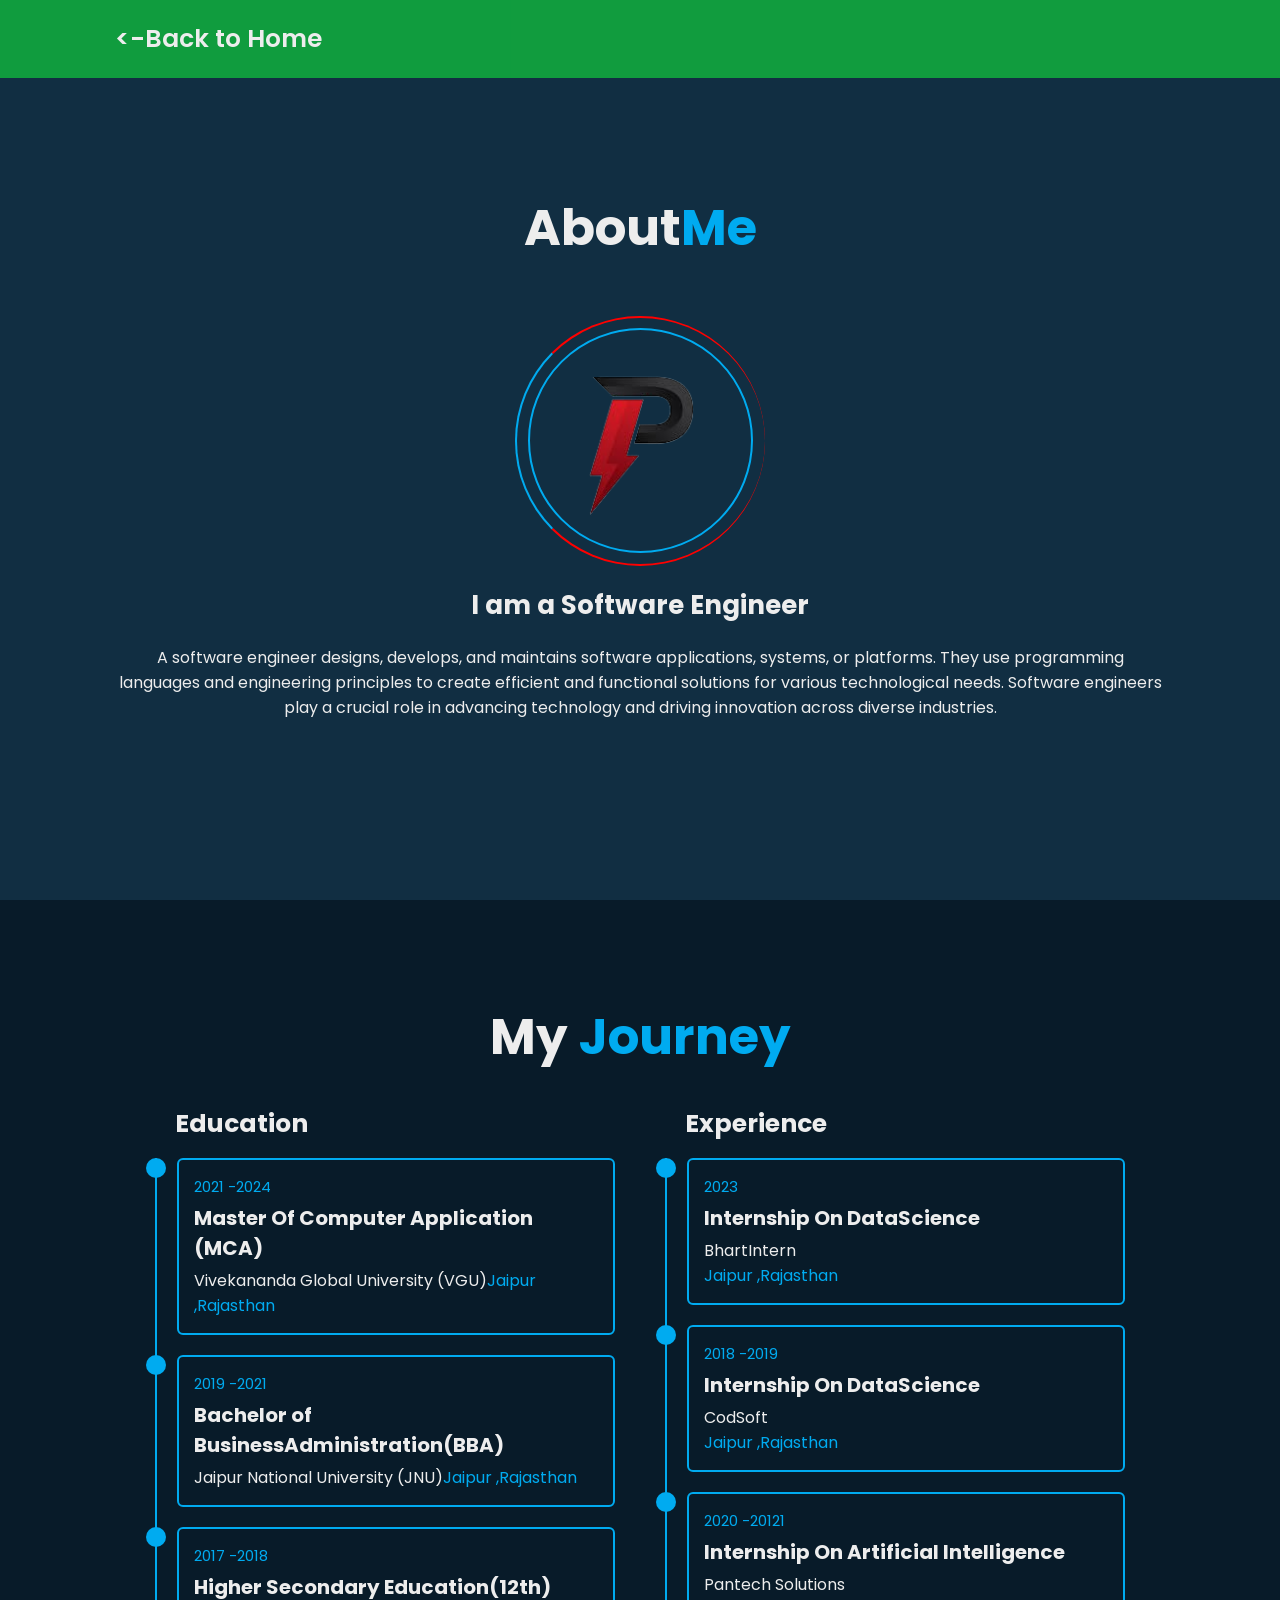
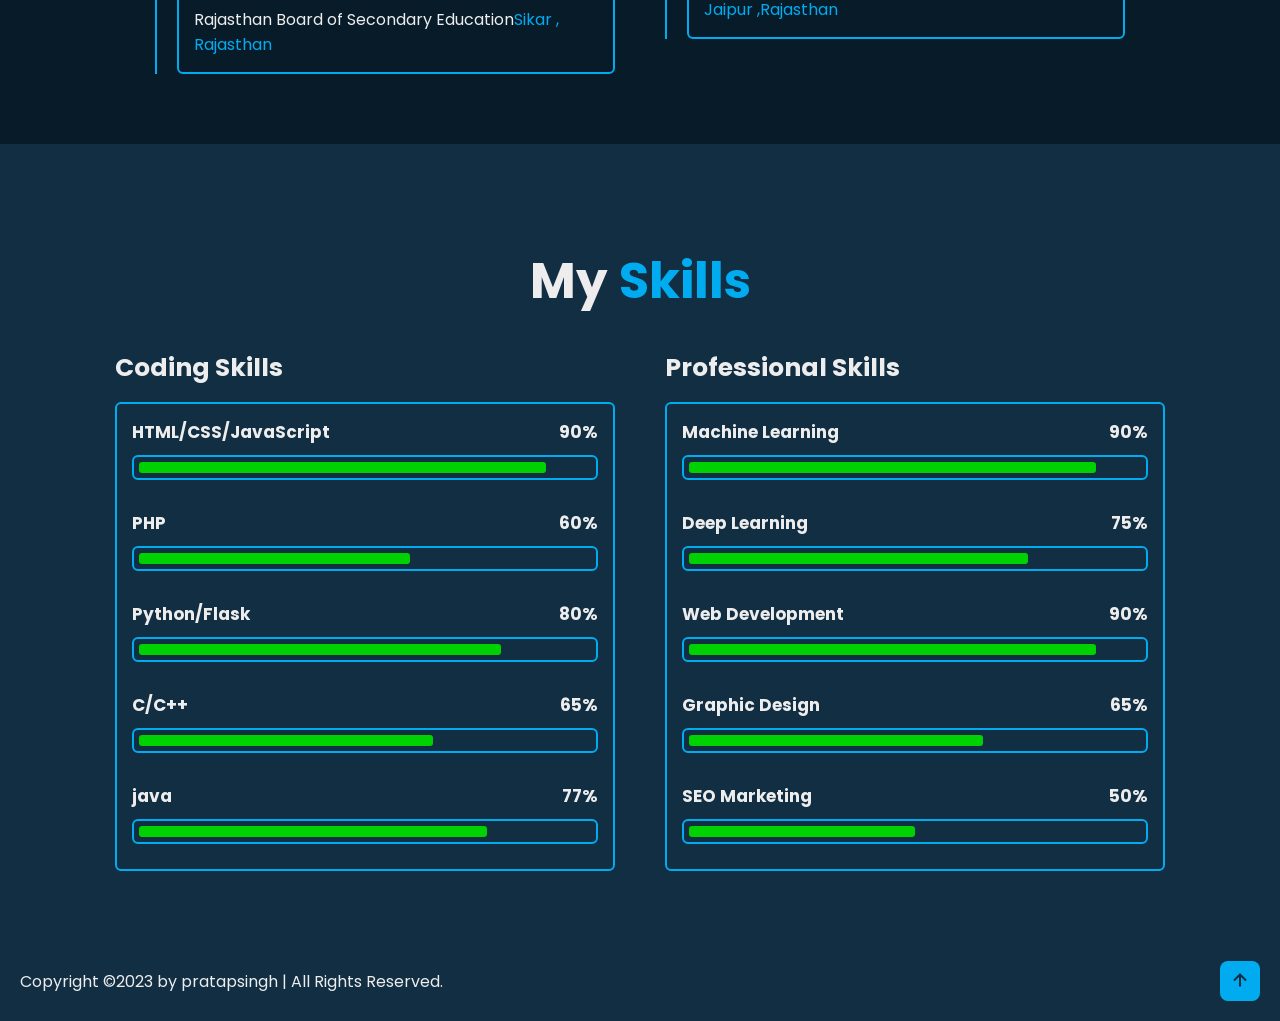
<file: about.html>
<html>
    <head>
        <meta charset="UTF-8">
        <meta http-equiv="X-UA-Compatible" content="IE=edge">
        <meta name="viewport" content="width=divice-width,initial-scale=1.0">
        <title>pratapsingh.wuaze.com</title>
        <link rel="stylesheet" href="css/style.css">
        <link rel="stylesheet" href="css/style2.css">
        <link href='https://unpkg.com/boxicons@2.1.4/css/boxicons.min.css' rel="stylesheet">
    </head>
    <body>

        <header class="header">
            <!-- <img class="logo" src="img/logo.png" alt="Logo image"> -->
            <a href="index.html" class="logo"><-Back to Home</a>
            <i class='bx bx-menu' id="menu-icon"></i>
            <nav class="navbar">
              <!-- <a href="index.html" class="active"><-Back to Home-></a> -->
              <!-- <a href="#about">About</a> -->
              <!-- <a href="#services">Education</a> -->
              <!-- <a href="#portfolio">Projects</a> -->
              <!-- <a href="#contact">Contact</a> -->
              <!-- <a href="certificate.html">Certificates</a> -->
              <!-- <a href="#">Login</a> -->
              </nav>
            </header>


        <section class="about" id="about">
            <h2 class="heading">About<span>Me</span></h2>
            <div class="about-img">
              <img src="img/logo.png" alt="">
              <span class="circle-spin"></span>
            </div>
      
            <div class="about-content">
              <h3>I am a Software Engineer</h3>
              <p>A software engineer designs, develops, and maintains software applications,
                 systems, or platforms. They use programming languages and engineering principles to 
                create efficient and functional solutions for various technological needs. Software 
                engineers play a crucial role in advancing technology and driving innovation across diverse industries.</p>
                
        </div>
      </section>

      <section class="education" id="education">
        <h2 class="heading">My <span>Journey</span></h2>

        <div class="education-row">
            <div class="education-column">
                <h3 class="title">Education</h3>

                <div class="education-box">
                    <div class="education-content">
                        <div class="content">
                            <div class="year" i class='box bxs-calendar'></i>2021 -2024</div>
                            <h3>Master Of Computer Application (MCA)</h3>
                            <p>Vivekananda Global University (VGU)<span class="state">Jaipur ,Rajasthan </span></p>
                           
                        </div>
                    </div>

                    <div class="education-content">
                        <div class="content">
                            <div class="year" i class='box bxs-calendar'></i>2019 -2021</div>
                            <h3>Bachelor of BusinessAdministration(BBA)</h3>
                            <p>Jaipur National University (JNU)<span class="state">Jaipur ,Rajasthan </span></p>
                           
                        </div>
                    </div>

                    <div class="education-content">
                        <div class="content">
                            <div class="year" i class='box bxs-calendar'></i>2017 -2018</div>
                            <h3>Higher Secondary Education(12th)</h3>
                            <p>Rajasthan Board of Secondary Education<span>Sikar , Rajasthan</span></p>
                           
                        </div>
                    </div>
                </div>
            </div>


            <div class="education-column">
                <h3 class="title">Experience</h3>

                <div class="education-box">
                    <div class="education-content">
                        <div class="content">
                            <div class="year" i class='box bxs-calendar'></i>2023</div>
                            <h3>Internship On DataScience</h3>
                            <p>BhartIntern <br><span class="state">Jaipur ,Rajasthan </p>
                           
                        </div>
                    </div>

                    <div class="education-content">
                        <div class="content">
                            <div class="year" i class='box bxs-calendar'></i>2018 -2019</div>
                            <h3>Internship On DataScience</h3>
                            <p>CodSoft <br><span class="state">Jaipur ,Rajasthan </p>
                            <h4></h4>
                           
                        </div>
                    </div>

                    <div class="education-content">
                        <div class="content">
                            <div class="year" i class='box bxs-calendar'></i>2020 -20121</div>
                            <h3>Internship On Artificial Intelligence</h3>
                            <p>Pantech Solutions<br><span class="state">Jaipur ,Rajasthan</p>
                           
                        </div>
                    </div>
                </div>
            </div> 
        </div>
      </section>


      <section class="skills" id="skills">
        <h2 class="heading">My <span>Skills</span></h2>

        <din class="skills-row">
            <div class="skills-column">
                <h3 class="title">Coding Skills</h3>

                <div class="skills-box">
                    <div class="skills-content">
                        <div class="progress">
                            <h3>HTML/CSS/JavaScript<span>90%</span></h3>
                            <div class="bar"><span></span></div>
                        </div>

                        <div class="progress">
                            <h3>PHP<span>60%</span></h3>
                            <div class="bar"><span></span></div>
                        </div>

                        <div class="progress">
                            <h3>Python/Flask<span>80%</span></h3>
                            <div class="bar"><span></span></div>
                        </div>

                        <div class="progress">
                            <h3>C/C++<span>65%</span></h3>
                            <div class="bar"><span></span></div>
                        </div>

                        <div class="progress">
                            <h3>java<span>77%</span></h3>
                            <div class="bar"><span></span></div>
                        </div>
                    </div>
                </div>    
            </div>


            <div class="skills-column">
                <h3 class="title">Professional  Skills</h3>

                <div class="skills-box">
                    <div class="skills-content">
                        <div class="progress">
                            <h3>Machine Learning<span>90%</span></h3>
                            <div class="bar"><span></span></div>
                        </div>

                        <div class="progress">
                            <h3>Deep Learning<span>75%</span></h3>
                            <div class="bar"><span></span></div>
                        </div>

                        <div class="progress">
                            <h3>Web Development<span>90%</span></h3>
                            <div class="bar"><span></span></div>
                        </div>

                        <div class="progress">
                            <h3>Graphic Design <span>65%</span></h3>
                            <div class="bar"><span></span></div>
                        </div>

                        <div class="progress">
                            <h3>SEO Marketing <span>50%</span></h3>
                            <div class="bar"><span></span></div>
                        </div>
                    </div>
                </div>    
            </div>

        </din>
      </section>

      <footer  class="footer">

        <div class="footer-text">
          <p>Copyright &copy;2023 by pratapsingh | All Rights Reserved.</p>
        </div>
  
        <div class="footer-iconTop">
          <a href="about.html"><i class='bx bx-up-arrow-alt'></i></a>
  
        </div>
      </footer>
      <script src="js/script.js"></script>
    </body>
</html>
</file>
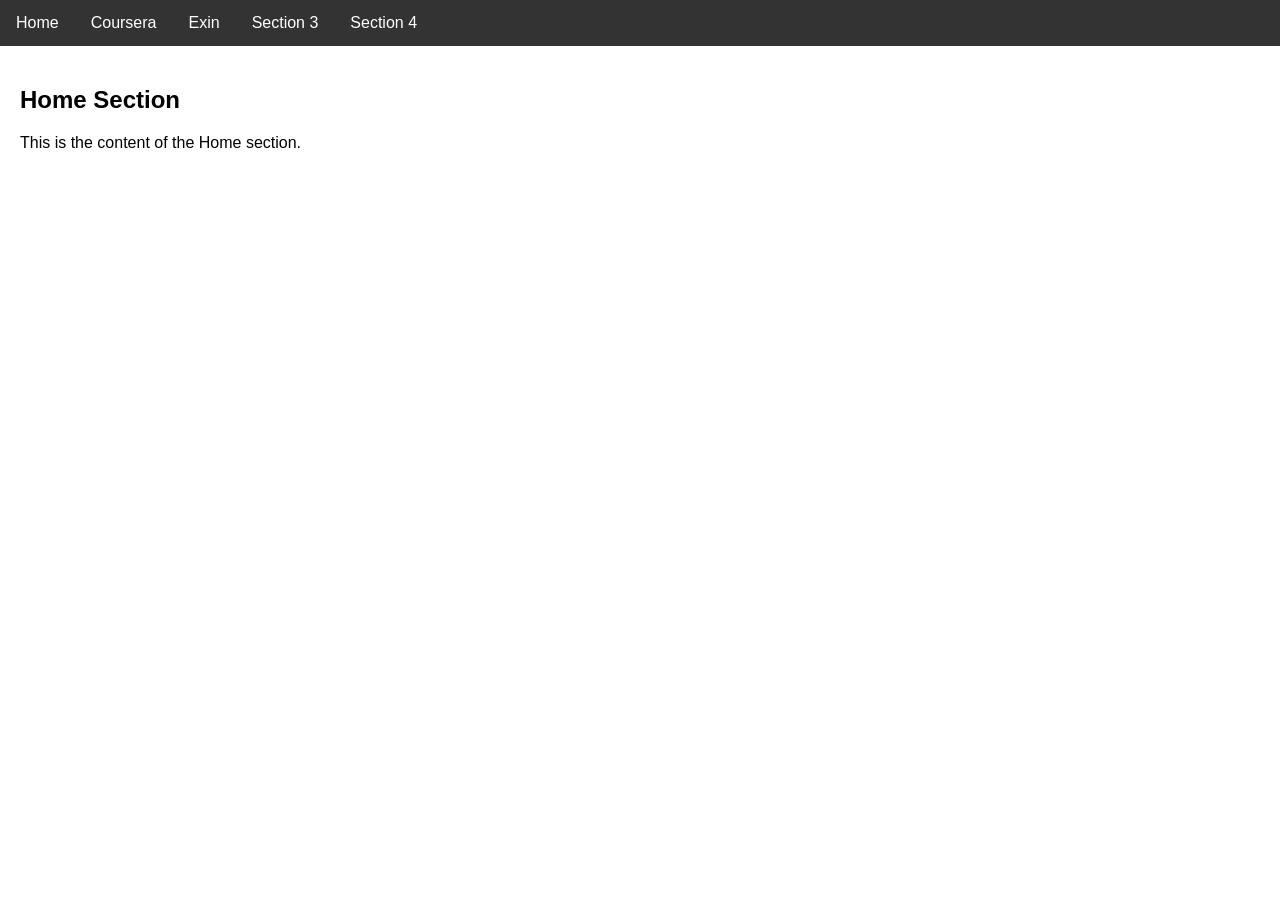
<file: new.html>
<!DOCTYPE html>
<html lang="en">
<head>
  <meta charset="UTF-8">
  <meta name="viewport" content="width=device-width, initial-scale=1.0">
  <title>Navigation Bar</title>
  <style>
    body {
      margin: 0;
      padding: 0;
      font-family: Arial, sans-serif;
    }

    nav {
      background-color: #333;
      overflow: hidden;
    }

    nav a {
      float: left;
      display: block;
      color: white;
      text-align: center;
      padding: 14px 16px;
      text-decoration: none;
    }

    section {
      display: none;
      padding: 20px;
    }

    #home {
      display: block;
    }

    #coursera {
      background-color: #f2f2f2;
    }

    #exin {
      background-color: #ddd;
    }
  </style>
</head>
<body>

<nav>
  <a href="#" onclick="showSection('home')">Home</a>
  <a href="#" onclick="showSection('coursera')">Coursera</a>
  <a href="#" onclick="showSection('exin')">Exin</a>
  <a href="#" onclick="showSection('section3')">Section 3</a>
  <a href="#" onclick="showSection('section4')">Section 4</a>
</nav>

<section id="home">
  <h2>Home Section</h2>
  <p>This is the content of the Home section.</p>
</section>

<section id="coursera">
  <h2>Coursera Section</h2>
  <p>This is the content of the Coursera section.</p>
</section>

<section id="exin">
  <h2>Exin Section</h2>
  <p>This is the content of the Exin section.</p>
</section>

<section id="section3">
  <h2>Section 3</h2>
  <p>This is the content of Section 3.</p>
</section>

<section id="section4">
  <h2>Section 4</h2>
  <p>This is the content of Section 4.</p>
</section>

<script>
  function showSection(sectionId) {
    // Hide all sections
    var sections = document.querySelectorAll('section');
    sections.forEach(function(section) {
      section.style.display = 'none';
    });

    // Show the selected section
    var selectedSection = document.getElementById(sectionId);
    selectedSection.style.display = 'block';
  }
</script>

</body>
</html>
</file>
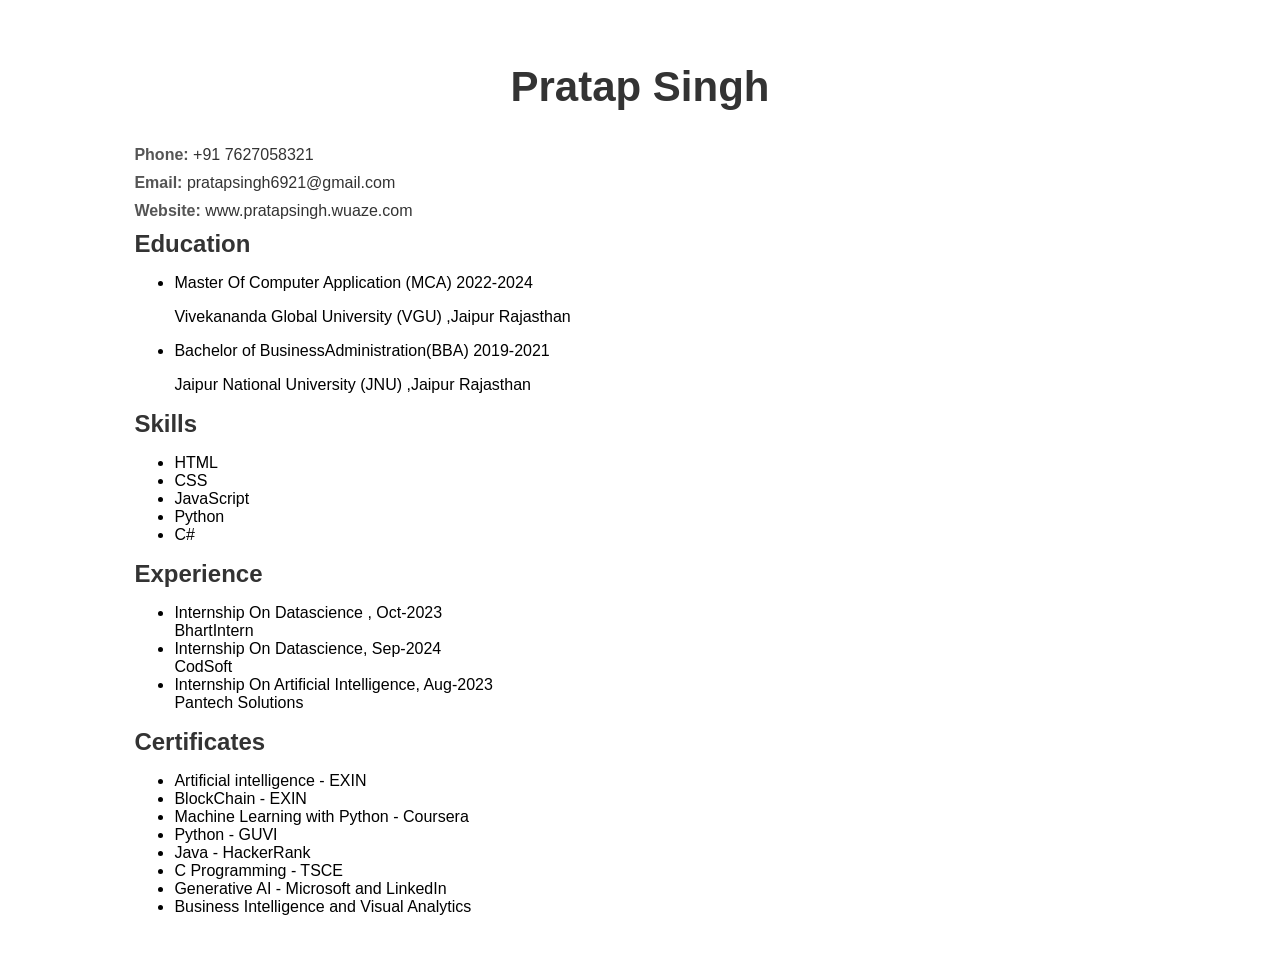
<file: resume.html>
<!DOCTYPE html>
<html>
<head>
    <title>John Doe's Resume</title>
    <style>
        body {
            font-family: Arial, sans-serif;
        }

        .container {
            width: 80%;
            margin: auto;
            padding: 20px;
        }

        .header {
            text-align: center;
            font-size: 28px;
            color: #333;
            margin-bottom: 20px;
        }

        .info {
            margin-bottom: 10px;
        }

        .info span {
            font-weight: bold;
            color: #555;
        }

        .info a {
            color: #333;
            text-decoration: none;
        }

        .info a:hover {
            text-decoration: underline;
        }

        .section-title {
            font-size: 24px;
            font-weight: bold;
            color: #333;
            margin-bottom: 10px;
        }

        .skills ul {
            list-style-type: none;
            padding: 0;
        }

        .skills li {
            font-size: 18px;
            color: #555;
            margin-bottom: 5px;
        }

        .experience ul {
            list-style-type: none;
            padding: 0;
        }

        .experience li {
            font-size: 18px;
            color: #555;
            margin-bottom: 5px;
        }

        .experience li span {
            font-weight: bold;
            color: #333;
        }
    </style>
</head>
<body>
    <div class="container">
        <div class="header">
            <h2>Pratap Singh</h2>
        </div>

        <div class="info">
            <span>Phone:</span>
            <a href="tel:1234567890">+91 7627058321</a>
        </div>

        <div class="info">
            <span>Email:</span>
            <a href="mailto:johndoe@email.com">pratapsingh6921@gmail.com</a>
        </div>

        <div class="info">
            <span>Website:</span>
            <a href="http://www.pratapsingh.wuaze.com">www.pratapsingh.wuaze.com</a>
        </div>

        <div class="section-title">Education</div>
        <ul>
            <li>Master Of Computer Application (MCA) 2022-2024</li>
            <p>Vivekananda Global University (VGU) ,Jaipur Rajasthan</p>
        </ul>
        <ul>
            <li>Bachelor of BusinessAdministration(BBA) 2019-2021</li>
            <p>Jaipur National University (JNU) ,Jaipur Rajasthan</p>
        </ul>

        <div class="section-title">Skills</div>
        <ul>
            <li>HTML</li>
            <li>CSS</li>
            <li>JavaScript</li>
            <li>Python</li>
            <li>C#</li>
        </ul>

        <div class="section-title">Experience</div>
        <ul>
            <li>Internship On Datascience , Oct-2023<br> BhartIntern</li>
            <li>Internship On Datascience, Sep-2024<br>CodSoft</li>
            <li>Internship On Artificial Intelligence, Aug-2023<br>Pantech Solutions</li>
        </ul>

        <div class="section-title">Certificates</div>
        <ul>
            <li>Artificial intelligence - EXIN</li>
            <li>BlockChain - EXIN</li>
            <li>Machine Learning with Python - Coursera</li>
            <li>Python - GUVI</li>
            <li>Java - HackerRank</li>
            <li>C Programming - TSCE</li>
            <li>Generative AI - Microsoft and LinkedIn</li>
            <li>Business Intelligence and Visual Analytics</li>
        </ul>
    </div>
</body>
</html>
</file>
<file: css/style.css>
@import url('https://fonts.googleapis.com/css2?family=Poppins:wght@300;400;500;600;700;800;900&display=swap');

* {
    margin: 0;
    padding: 0;
    box-sizing: border-box;
    text-decoration: none;
    border: none;
    outline: none;
    scroll-behavior: smooth;
    font-family: 'Poppins', sans-serif;
}


:root {

    --bg-color: #1f242d;
    --second-bg-color: #323946;
    --text-color: #fff;
    --main-color: #0ef;
    --other-color:#00D100;
     
}

html {
    font-size: 62.5%;
    overflow-x: hidden;
}

body {
    background: var(--bg-color);
    color: var(--text-color);
}

section {
    min-height: 100vh;
    padding: 10rem 9% 2rem;

}

.header{
    position: fixed;
    top: 0;
    left: 0;
    width: 100%;
    padding: 2rem 9%;
    background:rgba(18, 231, 61, 0.6) ;
    display: flex;
    justify-content: space-between;
    align-items: center;
    z-index: 100;
}

.header.sticky {
    border-bottom: .1rem solid rgba(0,0,0, .2);

}

.logo {
    font-size: 2.5rem;
    color: var(--text-color);
    font-weight: 600;
    cursor: default;

}

.navbar a {
    font-size: 1.7rem;
    color: var(--text-color);
    margin-left: 4rem;
    transition: 3s;
}

.navbar a:hover ,
.navbar a.active {
    color: var(--main-color);
}

#menu-icon {
    font-size: 3.6rem;
    color: var(--text-color);
    display: none;

}

.home {
    display: flex;
    justify-content: center;
    align-items: center;
    
}

/* .home-img {
    width: 100vw;
    
} */



/* .images img  {
    display:flex;
    height:auto;
    margin-top: 45rem;
    margin-left: 80rem;
    width: 25vw;
} */

.home-content h3 {
    font-size: 3.2rem;
    font-weight: 700;
}

.home-content h3:nth-of-type(2) {
    margin-bottom: 2rem;
}

span {
    color: var(--main-color);
}


.home-content h1 {
    font-size: 5.6rem;
    font-weight: 700;
    line-height: 1.3;
}
.home-content p{
    font-size: 1.6rem;
}

.social-media a {
    display: inline-flex;
    justify-content: center;
    align-items: center;
    width: 4rem;
    height: 4rem;
    background: transparent;
    border: .2rem solid var(--main-color);
    border-radius: 50%;
    font-size: 2rem;
    color: var(--main-color);
    margin: 3rem 1.5rem 3rem 0;
    transform: .5s ease;
}

.social-media a:hover {
    background: var(--main-color);
    color: var(--second-bg-color);
    box-shadow: 0 0 lrem var(--main-color);
}

.btn {
    display: inline-block;
    padding: 1rem 2.8rem;
    border-radius: 4rem;
    background: var(--other-color);
    box-shadow: 0 0 1rem var(--other-color);
    font-size: 1.6rem;
    color: var(--second-bg-color);
    letter-spacing: .1rem;
    font-weight: 600;
    transform: .5s ease;
}

.btn:hover {
    box-shadow: none;
}
    

.about {
    display: flex;
    justify-content: center;
    align-items: center;
    gap: 2rem;
    background: var(--second-bg-color); 
}

.about-img2 img {
    width: 30vw;
    /* margin-right: -5rem;   */
}

.heading {
    text-align: center;
    font-size: 4.5rem;
}

/* .heading2 {
    text-align: left;
    font-size: 4.5rem;
} */
.about-content h2{
    text-align: left;
    line-height: 1.2;
}

.about-content h3{
    font-size: 2.6rem;
}

.about-content p {
    font-size: 1.6rem;
    margin: 2rem 0 3rem;

}

.services h2 {
    margin-bottom: 5rem;

}

.services-container {
        display: flex;
    justify-content: right;
    align-items: center;
    flex-wrap: wrap;
    gap: 2rem;
}

.services-container .services-box {
    flex: 1 1 30rem;
    background: var(--second-bg-color);
    padding: 3rem 2rem 4rem;
    border-radius: 2rem;
    text-align: center;
    border: .2rem solid var(--bg-color);
    transition: .5s ease;
    border: 7px solid var(--other-color); 
    /* box-shadow: 0 0 20px var(--main-color); */

}

.services-container .services-box :hover {
    border-color: var(--main-color); 
    transform: scale(1.02);
}

/* .services-container .services-box  :hover{
    border-color: var(--main-color);
    transform: scale(1.02);
    
}  */

.services-box i {
    font-size: 7rem;
    color: var(--main-color);
}

.services-box h3 {
    font-size: 2.6rem;
}

.services-box p {
    font-size: 1.6rem;
    margin: 1rem 0 3rem;
}


.portfolio {
    background: var(--second-bg-color);
}

.portfolio h2 {
    margin-bottom: 4rem;
}

.portfolio-container {
    display: grid;
    grid-template-columns: repeat(3, 1fr);
    align-items: center;
    gap: 2.5rem;

}


.portfolio-container .portfolio-box {
    position: relative;
    border-radius: 2rem;
    box-shadow: 0 0 1rem var(--bg-color);
    overflow: hidden;
    display: flex;

}

.portfolio-box img {
    width:100%;
    transition: .5s ease;
}

.portfolio-box :hover img{

    transform: scale(1.1);
}

.portfolio-box .portfolio-layer {
    position:absolute;
    bottom: 0;
    left: 0;
    width: 100%;
    height: 100%;
    background: linear-gradient(rgb(0, 0, 0, .1),var(--main-color));
    display: flex;
    justify-content: center;
    align-items: center;
    flex-direction: column;
    text-align: center;
    padding: 0 4rem;
    transform: translateY(100%);
    transition: .5s ease;
    box-shadow: 0 0 20px var(--other-color);
    

}



.portfolio-box:hover .portfolio-layer {
    transform: translateY(0);

     
}

.portfolio-layer  h4 {
    font-size: 3rem;
     

}

.portfolio-layer p {
    font-size: 1.6rem;
    margin: 3rem 0 1rem;
 }

 .portfolio-layer a {

    display: inline-flex;
    justify-content: center;
    align-items: center;
    width: 5rem;
    height: 5rem;
    background: var(--text-color);
    border-radius: 50%;
    
 }

 .portfolio-layer a i {
    font-size: 2rem;
    color: var(--second-bg-color);

 }


 .contact {
    background-image: url('D:/webdevelopment/myportfolio/img/q.jpg'); /* Replace 'your-image-path.jpg' with the path to your image */
    background-size: cover;
    background-position: center;
    background-repeat: no-repeat;
    color: #fff; /* Set text color to ensure readability */
    padding: 80px 0; /* Adjust padding as needed */
}


.contact h2 {
    margin-bottom: 3rem;

} 

.contact form {

    max-width: 70rem;
    margin: 1rem auto;
    margin-bottom: 9rem;
    text-align: center;
    flex-wrap: wrap;
}

.contact form .input-box {
    display: flex;
    justify-content: space-between;
    flex-wrap: wrap;
}

.contact form .input-box input ,
.contact form textarea {

    width: 100%;
    padding: 1.5rem;
    font-size: 1.5rem;
    color:var(--text-color);
    background: var(--second-bg-color);
    border-radius: .8rem;
    margin: .7rem 0;
    
    
}

.contact form .input-box input {
    width: 49%;
}

.contact form .input-box input {
    resize: none;
}

.contact form .btn {
    margin-top: 2rem;
    cursor: pointer;

}

.footer {
    display: flex;
    justify-content: space-between;
    align-items: center;
    flex-wrap: wrap;
    padding: 2rem;
    background: var(--second-bg-color);

}


.footer-text p {
    font-size:1.6rem;
}

.footer-iconTop a {
    display: inline-flex;
    justify-content: center;
    align-items: left;
    padding: .8rem;
    background: var(--main-color);
    border-radius: .8rem;
    transition: .5s ease;

}


.footer-iconTop a :hover {

    box-shadow: 0 0 1rem var(--main-color);
}


.footer-iconTop a i {
    font-size: 2.4rem;  
    color: var(--second-bg-color);
}





/* BreckPoint */


@media (max-width: 1200px) {
    html {
        font-size: 55%;
    }
}

@media (max-width:991px) {
    .header {
        padding: 2rem 3%;

    }

    section {
        padding: 10rem 3% 2rem;
    }

    .services {
        padding-bottom: 7rem;
    }

    .portfolio {
        padding-bottom: 7rem;
    }

    .contact {
        min-height: auto;
    }

    .footer {
        padding: 2rem 3% ;
    }
}


@media (max-width: 768px) {
    #menu-icon {
        display: block;
    }

    .navbar {
        position: absolute;
        top: 100%;
        left: 0;
        width: 100%;
        padding: 1rem 3%;
        background: var(--bg-color);
        border-top: .1rem solid rgba(0,0,0, .2);
        box-shadow: 0 .5rem 1rem rgba(0,0,0, .2);
        display: none;
    }

    .navbar.active {
        display: block;
    }

    .navbar a {
        display: block;
        font-size: 2rem;
        margin: 3rem 0;
    }

    .home {
        flex-direction: column;
    }

    .home-content h3 {
        font-size: 2.6rem;
    }

    .home-content h1 {
        font-size: 5rem;
    }

    .home-img img {
        width: 70vw;
        margin-top: 4rem;
    }

    .about {
        flex-direction: column-reverse;
    }

    .about-img {
        width: 70vw;
        margin-top: 4rem;
    }

    .services h2 {
        margin-bottom: 3rem;
    }

     .portfolio-container {
        grid-template-columns: repeat(2,1fr);
     }
}


    @media (max-width: 617px) {
        .portfolio-container {
            grid-template-columns: 1fr;
        }
    }

    @media (max-width: 450px) {
        html {
            font-size: 50%;
        }

        .contact form .input-box input {
            width: 100%;
       
         }
    }

    @media (max-width: 365px) {
        .home-img img {
            width: 90vw;
        }

        .about-img img {
            width: 90vw;
        }

        .footer {
            flex-direction: column-reverse; 
        }


        .footer p {
            text-align: center;
            margin-top: 2rem;
        }
    }
</file>
<file: css/style2.css>
@import url('https://fonts.googleapis.com/css2?family=Poppins:wght@300;400;500;600;700;800;900&display=swap');

*{
    margin:0;
    padding:0;
    box-sizing: border-box;
    text-decoration: none;
    border:none;
    outline:none;
    scroll-behavior: smooth;
    font-family: 'Poppins',sans-serif;

}

:root {
    --bg-color:#081b29;
    --second-bg-color:#112e42;
    --text-color:#ededed;
    --main-color:#00abf0;
    --other-color:#00D100;

}

html {
    font-size: 62.5%;
    overflow-x: hidden;
}

body {
    background: var(--bg-color);
    color: var(--text-color);
}

section {
    min-height: 100vh;
    padding: 10rem 9% 2rem;

}

.header{
    position: fixed;
    top: 0;
    left: 0;
    width: 100%;
    padding: 2rem 9%;
    background:rgba(18, 231, 61, 0.6) ;
    display: flex;
    justify-content: space-between;
    align-items: center;
    z-index: 100;
}

.header.sticky {
    border-bottom: .1rem solid rgba(0,0,0, .2);

}

.logo {
    font-size: 2.5rem;
    color: var(--text-color);
    font-weight: 600;
    cursor: default;

}

.navbar a {
    font-size: 1.7rem;
    color: var(--text-color);
    margin-left: 4rem;
    transition: 3s;
}

.navbar a:hover ,
.navbar a.active {
    color: var(--main-color);
}

#menu-icon {
    font-size: 3.6rem;
    color: var(--text-color);
    display: none;

}






.about {
    display: flex;
    justify-content: center;
    align-items: center;
    flex-direction: column;
    gap: 2rem;
    background: var(--second-bg-color);
    padding-bottom: 6rem;

}

.heading {
    font-size: 5rem;
    margin-bottom: 3rem;
    text-align: center;
}

span {
    color: var(--main-color);
}

.about-img {
    position: relative;
    width: 25rem;
    height: 25rem;
    border-radius: 50%;
    display: flex;
    justify-content: center;
    align-items: center;
}

.about-img img {
    width: 90%;
    border-radius: 50%;
    border: .2rem solid var(--main-color);
}

.about-img .circle-spin {
    position: absolute;
    top: 50%;
    left: 50%;
    transform: translate(-50%, -50%) rotate(0);
    width: 100%;
    height: 100%;
    border-radius: 50%;
    border-top: .2rem solid red;
    border-bottom: .2rem solid red;
    border-left: .2rem solid var(--main-color);
    border-left: .2rem solid var(--main-color);

}

.about-content {
    text-align: center;
}

.about-content h3 {
    font-size: 2.6rem;
}

.about-content P {
    font-size: 1.6rem;
    margin: 2rem 0 3rem;
}

.btn-box .btns {
    display: inline-block;
    width: 15rem;
}

.btn-box .btns a::before {
    background: var(--second-bg-color);
}

.education {
    display: flex;
    justify-content: center;
    align-items: center;
    flex-direction: column;
    min-height: auto;
    padding-bottom: 5rem;
}

.education .education-row {
    display: flex;
    flex-wrap: wrap;
    gap: 5rem;
}

.education-row .education-column {
    flex: 1 1 40rem;

}

.education-column .title {
    font-size: 2.5rem;
    margin: 0 0 1.5rem 2rem;
}

.education-column .education-box {
    border-left: .2rem solid var(--main-color);

}

.education-box .education-content {
    position: relative;
    padding-left: 2rem;
}


.education-box .education-content::before {
    content: '';
    position: absolute;
    top: 0;
    left: -1.1rem;
    width: 2rem;
    height: 2rem;
    background: var(--main-color);
    border-radius: 50%;

}

.education-content .content {
    position: relative;
    padding: 1.5rem;
    border: .2rem solid var(--main-color);
    border-radius: .6rem;
    margin-bottom: 2rem;
    overflow: hidden;
}

.education-content .content::before {
    content: '';
    position: absolute;
    top: 0;
    left: 0;
    width: 0;
    height: 100%;
    background:var(--second-bg-color);
    z-index: -1;
    transition: .5s;
    
}

.education-content .content:hover::before {
    width: 100%;

}

.education-content .content .year {
    font-size: 1.5rem;
    color: var(--main-color);
    padding-bottom: .5rem;
}

.education-column .content .year i {
    padding-right: .5rem;
}

.education-content .content h3 {
    font-size: 2rem;
}

.education-content .content p{
    font-size: 1.6rem;
    padding-top: .5rem;
}


.skills {
    min-height: auto;
    padding-bottom: 7rem;
    background: var(--second-bg-color);
}

.skills .skills-row {
    display: flex;
    flex-wrap: wrap;
    gap: 5rem;
}

.skills-row .skills-column {
    flex: 1 1 40rem;
}

.skills-column .title{
    font-size: 2.5rem;
    margin: 0 0 1.5rem;
}

.skills-box .skills-content {
    position: relative;
    border: .2rem solid var(--main-color);
    border-radius: .6rem;
    padding: .5rem 1.5rem;
}

.skills-content .progress {
    padding: 1rem 0;
}

.skills-content .progress h3 {
    font-size: 1.7rem;
    display: flex;
    justify-content: space-between;
}

.skills-content .progress h3 span {
    color: var(--text-color);
}

.skills-content .progress .bar{
    height: 2.5rem;
    border-radius: .6rem;
    border: .2rem solid var(--main-color);
    padding: .5rem;
    margin: 1rem 0;
}

.skills-content .progress .bar span {
    display: block;
    height: 100%;
    border-radius: .3rem;
    background: var(--other-color);
}

.skills-column:nth-child(1) .skills-content .progress:nth-child(1) .bar span{
    width: 90%;
}

.skills-column:nth-child(1) .skills-content .progress:nth-child(2) .bar span{
    width: 60%;
}

.skills-column:nth-child(1) .skills-content .progress:nth-child(3) .bar span{
    width: 80%;
}

.skills-column:nth-child(1) .skills-content .progress:nth-child(4) .bar span{
    width: 65%;
}

.skills-column:nth-child(1) .skills-content .progress:nth-child(5) .bar span{
    width: 77%;
}

.skills-column:nth-child(2) .skills-content .progress:nth-child(1) .bar span{
    width: 90%;
}

.skills-column:nth-child(2) .skills-content .progress:nth-child(2) .bar span{
    width: 75%;
}

.skills-column:nth-child(2) .skills-content .progress:nth-child(3) .bar span{
    width: 90%;
}

.skills-column:nth-child(2) .skills-content .progress:nth-child(4) .bar span{
    width: 65%;
}

.skills-column:nth-child(2) .skills-content .progress:nth-child(5) .bar span{
    width: 50%;
}
</file>
